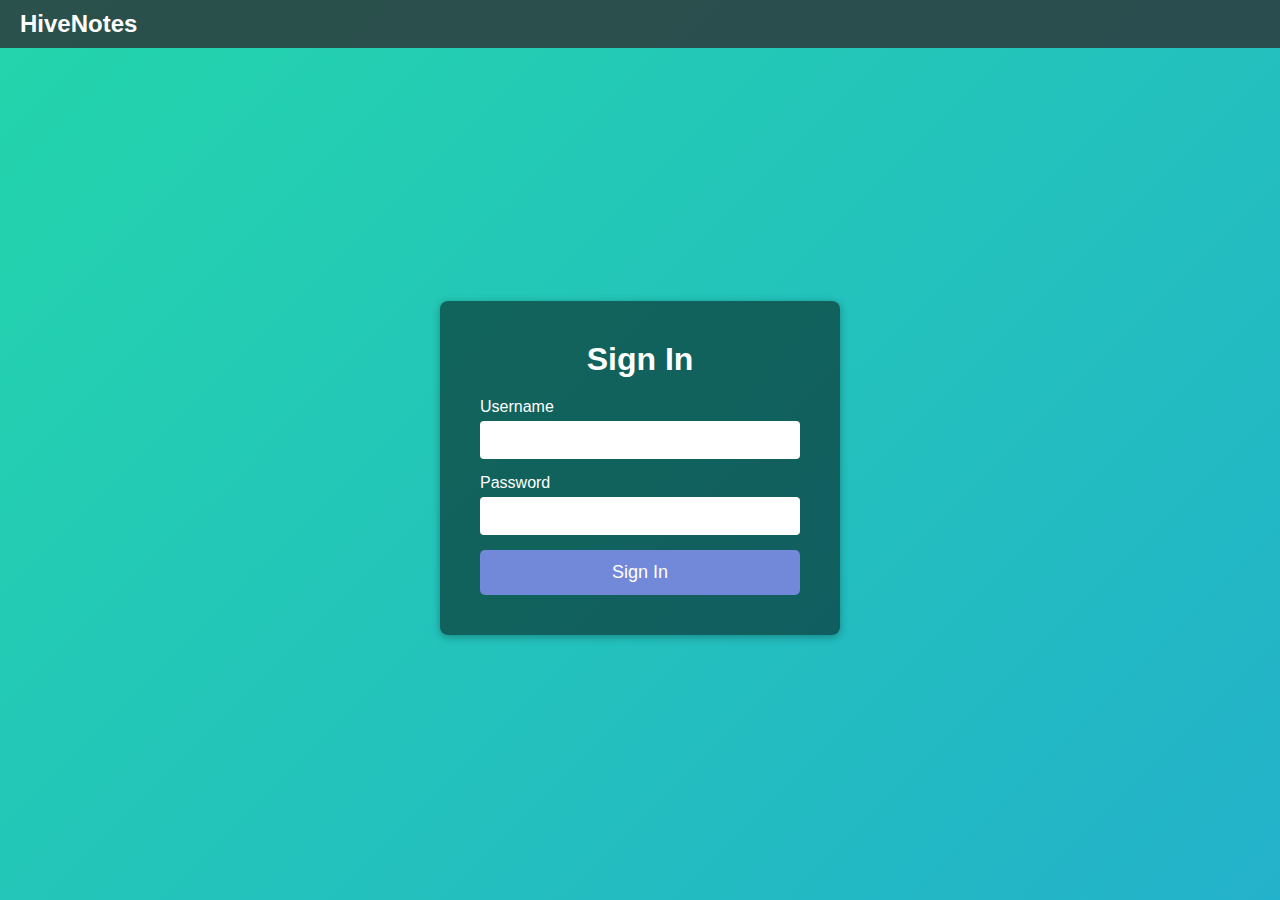
<file: signin.html>
<!DOCTYPE html>
<html lang="en">
<head>
  <meta charset="UTF-8" />
  <meta name="viewport" content="width=device-width, initial-scale=1.0" />
  <title>HiveNotes - Sign In</title>
  <link rel="stylesheet" href="signin.css" />
</head>
<body class="signin">
  <nav>
    <div class="logo">HiveNotes</div>
  </nav>
  <div class="signin-wrapper">
    <section class="form-container">
      <h1>Sign In</h1>
      <form id="signinForm">
        <div class="form-group">
          <label for="username">Username</label>
          <input type="text" id="username" name="username" required />
        </div>
        <div class="form-group">
          <label for="password">Password</label>
          <input type="password" id="password" name="password" required />
        </div>
        <button type="submit" class="btn">Sign In</button>
      </form>
    </section>
  </div>
  <script src="signin.js"></script>
  <script src="config.js"></script>
</body>
</html>
</file>
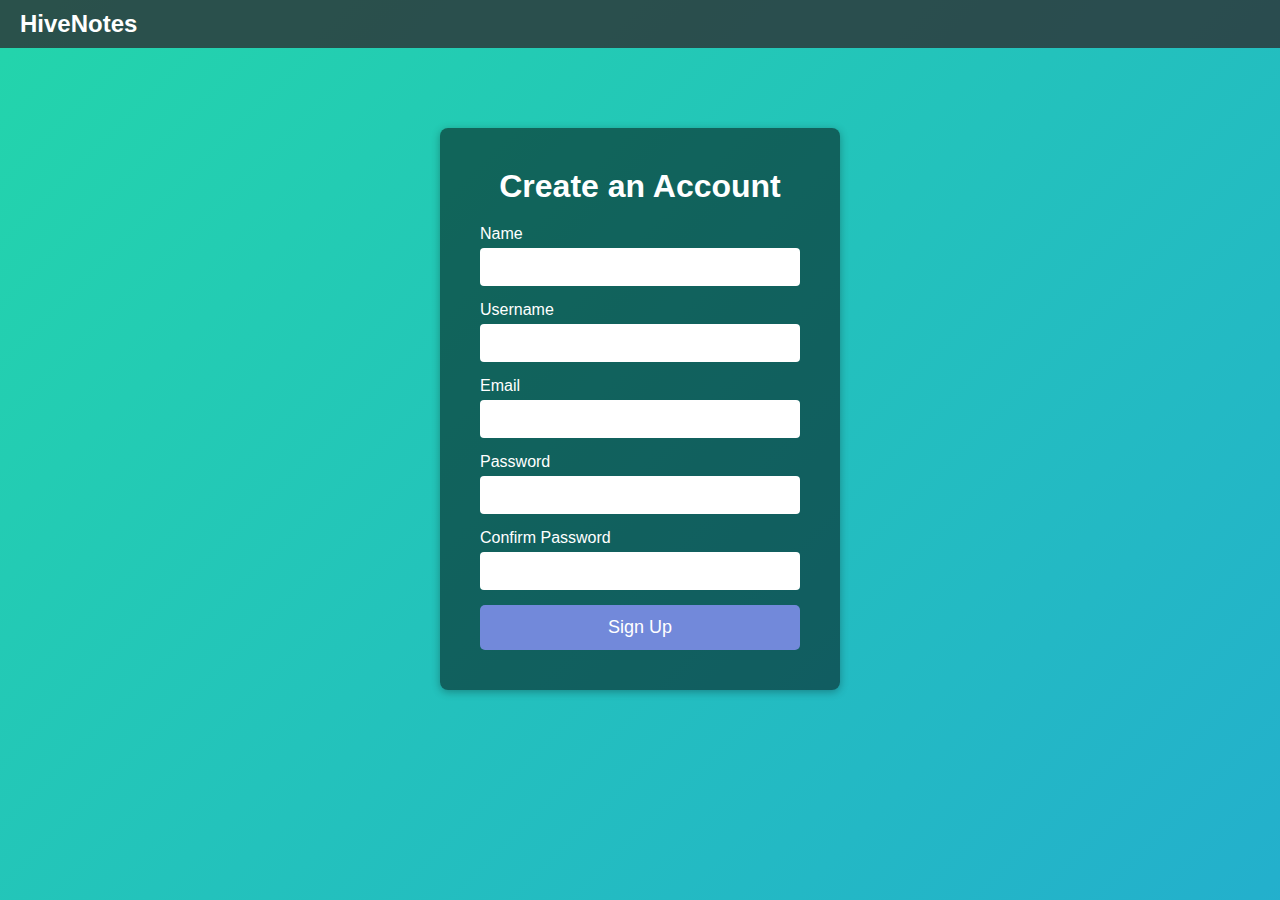
<file: signup.html>
<!DOCTYPE html>
<html lang="en">
<head>
  <meta charset="UTF-8" />
  <meta name="viewport" content="width=device-width, initial-scale=1.0" />
  <title>HiveNotes - Sign Up</title>
  <link rel="stylesheet" href="signup.css" />
</head>
<body class="signup">
  <nav>
    <div class="logo">HiveNotes</div>
  </nav>
  <div class="signup-wrapper">
    <section class="form-container">
      <h1>Create an Account</h1>
      <form id="signupForm">
        <div class="form-group">
            <label for="name">Name</label>
            <input type="text" id="name" name="name" required />
          </div>
        <div class="form-group">
          <label for="username">Username</label>
          <input type="text" id="username" name="username" required />
        </div>
        <div class="form-group">
          <label for="email">Email</label>
          <input type="email" id="email" name="email" required />
        </div>
        <div class="form-group">
          <label for="password">Password</label>
          <input type="password" id="password" name="password" required />
        </div>
        <div class="form-group">
          <label for="confirmPassword">Confirm Password</label>
          <input type="password" id="confirmPassword" name="confirmPassword" required />
        </div>
        <button type="submit" class="btn">Sign Up</button>
      </form>
    </section>
  </div>
  <script src="signup.js"></script>
  <script src="config.js"></script>
</body>
</html>
</file>
<file: signin.css>
/* Global Reset and Base Styles */
* {
    margin: 0;
    padding: 0;
    box-sizing: border-box;
  }
  
  body {
    font-family: 'Segoe UI', Tahoma, Geneva, Verdana, sans-serif;
    /* Animated gradient background */
    background: linear-gradient(-45deg, #ee7752, #e73c7e, #23a6d5, #23d5ab);
    background-size: 400% 400%;
    animation: gradientBG 15s ease infinite;
    color: #fff;
  }
  
  /* Animated Gradient Keyframes */
  @keyframes gradientBG {
    0%   { background-position: 0% 50%; }
    50%  { background-position: 100% 50%; }
    100% { background-position: 0% 50%; }
  }
  
  /* Navigation Bar */
  nav {
    background: rgba(44, 47, 51, 0.8);
    padding: 10px 20px;
    display: flex;
    align-items: center;
  }
  nav .logo {
    font-size: 24px;
    font-weight: bold;
  }
  
  /* Wrapper for Sign-In Page - Centers the Form */
  .signin-wrapper {
    display: flex;
    justify-content: center;
    align-items: center;
    min-height: calc(100vh - 60px); /* Adjust if nav height changes */
  }
  
  /* Form Container */
  .form-container {
    background: rgba(0, 0, 0, 0.5);
    padding: 40px;
    border-radius: 8px;
    width: 90%;
    max-width: 400px;
    box-shadow: 0 2px 8px rgba(0,0,0,0.3);
    text-align: center;
  }
  .form-container h1 {
    margin-bottom: 20px;
  }
  
  /* Form Group Styles */
  .form-group {
    margin-bottom: 15px;
    text-align: left;
  }
  .form-group label {
    display: block;
    margin-bottom: 5px;
    font-size: 16px;
  }
  .form-group input {
    width: 100%;
    padding: 10px;
    border: none;
    border-radius: 4px;
    font-size: 16px;
  }
  
  /* Button Styles */
  .btn {
    width: 100%;
    padding: 12px;
    background: #7289da;
    color: #fff;
    border: none;
    border-radius: 5px;
    font-size: 18px;
    cursor: pointer;
    transition: background 0.3s;
  }
  .btn:hover {
    background: #677bc4;
  }
</file>
<file: signup.css>
/* Reset some defaults */
* {
    margin: 0;
    padding: 0;
    box-sizing: border-box;
  }
  
  body {
    font-family: 'Segoe UI', Tahoma, Geneva, Verdana, sans-serif;
    /* Animated gradient background */
    background: linear-gradient(-45deg, #ee7752, #e73c7e, #23a6d5, #23d5ab);
    background-size: 400% 400%;
    animation: gradientBG 15s ease infinite;
    color: #fff;
  }
  
  @keyframes gradientBG {
    0%   { background-position: 0% 50%; }
    50%  { background-position: 100% 50%; }
    100% { background-position: 0% 50%; }
  }
  
  /* Navigation Bar */
  nav {
    background: rgba(44, 47, 51, 0.8); /* semi-transparent for readability */
    padding: 10px 20px;
    display: flex;
    justify-content: space-between;
    align-items: center;
  }
  nav .logo {
    font-size: 24px;
    font-weight: bold;
  }
  nav ul {
    list-style: none;
    display: flex;
  }
  nav ul li {
    margin-left: 20px;
  }
  nav ul li a {
    text-decoration: none;
    color: #fff;
    font-size: 16px;
    transition: color 0.3s;
  }
  nav ul li a:hover {
    color: #7289da;
  }
  
  /* Form Container for Sign-Up */
  .form-container {
    background: rgba(0, 0, 0, 0.5);
    padding: 40px;
    border-radius: 8px;
    max-width: 400px;
    margin: 80px auto;
    box-shadow: 0 2px 8px rgba(0,0,0,0.3);
    text-align: center;
  }
  .form-container h1 {
    margin-bottom: 20px;
  }
  
  /* Form Group Styles */
  .form-group {
    margin-bottom: 15px;
    text-align: left;
  }
  .form-group label {
    display: block;
    margin-bottom: 5px;
    font-size: 16px;
  }
  .form-group input {
    width: 100%;
    padding: 10px;
    border: none;
    border-radius: 4px;
    font-size: 16px;
  }
  
  /* Button Styles */
  .btn {
    width: 100%;
    padding: 12px;
    background: #7289da;
    color: #fff;
    border: none;
    border-radius: 5px;
    font-size: 18px;
    cursor: pointer;
    transition: background 0.3s;
  }
  .btn:hover {
    background: #677bc4;
  }
</file>
